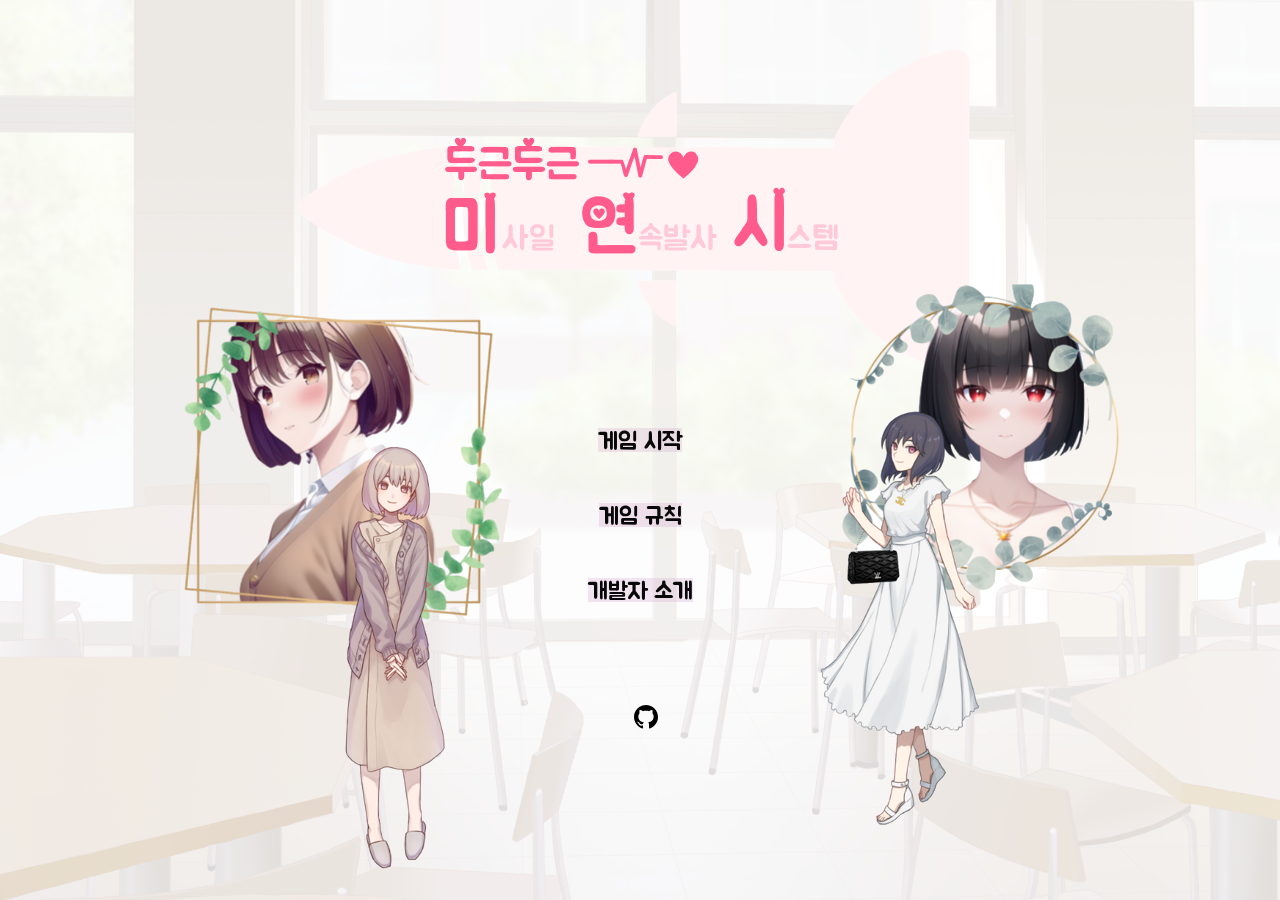
<file: index.html>
<!DOCTYPE html>
<html lang="en">
<head>
    <meta charset="UTF-8">
    <meta http-equiv="X-UA-Compatible" content="IE=edge">
    <meta name="viewport" content="width=device-width, initial-scale=1.0">
    <title>4조 - 두근 두근💓 미사일 연속 발사 시스템</title>
    <link rel="stylesheet" href="/static/css/style.css">
    <link rel="icon" href="/static/image/icon.png" />
</head>
<body>
    <header>
        <div class="logo">
          <a href="index.html"><img src="static/image/web/main-name.png"></a>
        </div>
      </header>
    <div class="container">
      <img src="static/image/web/main-background.png">
    </div>
    <div class="home-container">
      <!-- <div class="top"><img src="images/main-name.png"></div> -->
      <div class="middle">
        <a href="game.html"> 게임 시작 </a> </br></br></br>
        <a href="game-rule.html"> 게임 규칙</a> </br></br></br>
        <a href="about-us.html"> 개발자 소개</a> </br></br></br>
      </div>
      <div class="bottomleft"><a href="seulgi.html"><img src="static/image/web/main-seulgi.png"></a></div>
      <div class="bottomright"><a href="yujin.html"><img src="static/image/web/main-yujin.png"></a></div>
    </div>
    <footer>
        <div class="mis-foot">
          <a href="https://github.com/Team4-mini-project/doki-doki-mi-yeon-si"><img id="github" src="static/image/web/github.svg"></a>
        </div>
      </footer>
</body>
</html>
</file>
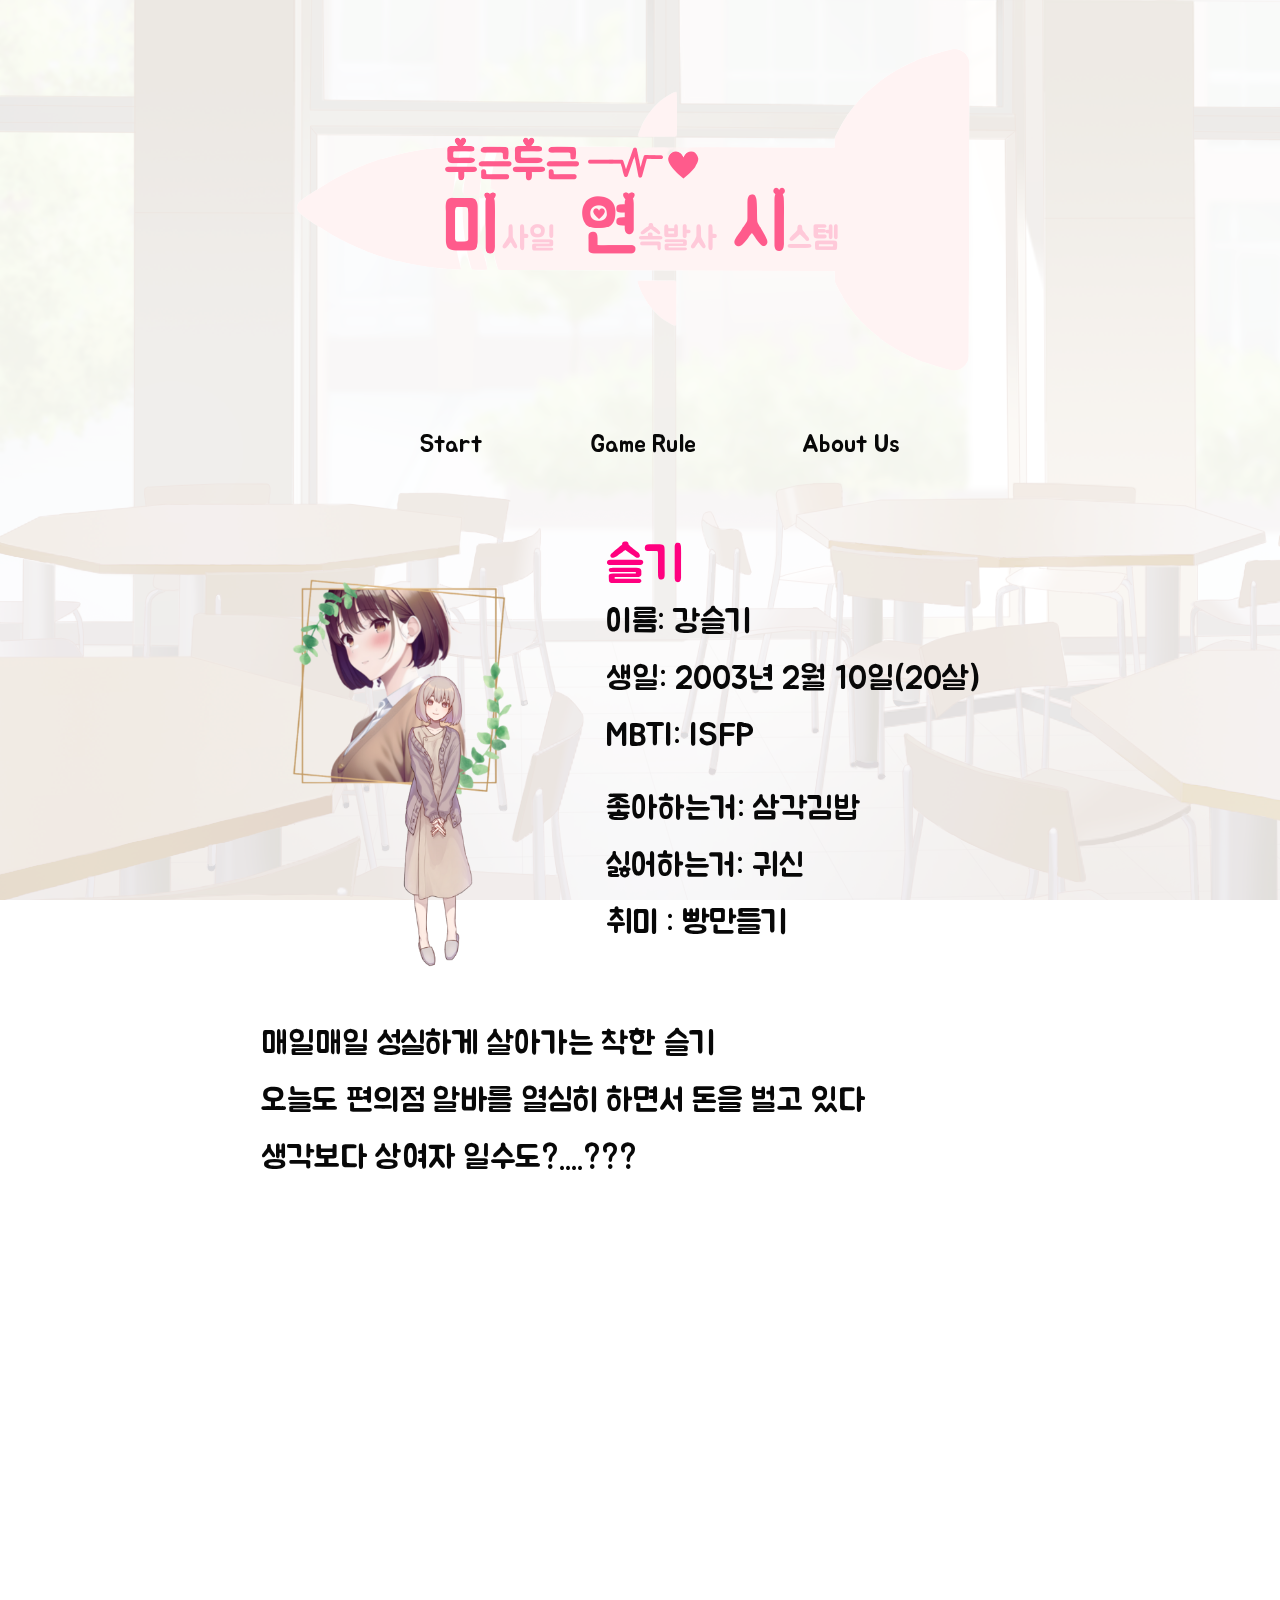
<file: seulgi.html>
<!DOCTYPE html>
<html lang="en">
<head>
  <meta charset="UTF-8">
  <meta http-equiv="X-UA-Compatible" content="IE=edge">
  <meta name="viewport" content="width=device-width, initial-scale=1.0">
  <title>4조 - 두근 두근💓 미사일 연속 발사 시스템</title>
  <link rel="stylesheet" href="/static/css/style.css">
  <link rel="icon" href="/static/image/icon.png" />
</head>
<body>
  <header>
    <div class="logo">
      <a href="index.html"><img src="static/image/web/main-name.png"></a>
    </div>
    
    <ul class="nav-items">
      <li><a href="game.html"> Start </a></li>
      <li><a href="game-rule.html"> Game Rule</a></li>
      <li><a href="about-us.html"> About Us</a></li>
    </ul>
</header>
<div class="container">
  <img src="static/image/web/main-background.png">
</div>

<div class="about-container">
  <div class="mis-character"><img src="static/image/web/main-seulgi.png"></div>
  <div class="subheader" style= " font-size:3em;  color:#FF007F;"> 슬기 </div><br>

    <div class="am-character">이름: 강슬기</div>
    <div class="am-character">생일: 2003년 2월 10일(20살)</div>
    <div class="am-character">MBTI: ISFP</div>
    <br>
    <div class="am-character">좋아하는거: 삼각김밥</div>
    <div class="am-character">싫어하는거: 귀신</div>
    <div class="am-character">취미 : 빵만들기</div>
    <br>
    </br>
    </br>
    </br>
    <div class="am-character">매일매일 성실하게 살아가는 착한 슬기</div>
    <div class="am-character">오늘도 편의점 알바를 열심히 하면서 돈을 벌고 있다</div>
    <div class="am-character">생각보다 상여자 일수도?....???</div>
    
    <br>
</div>
</body>
</html>
</file>
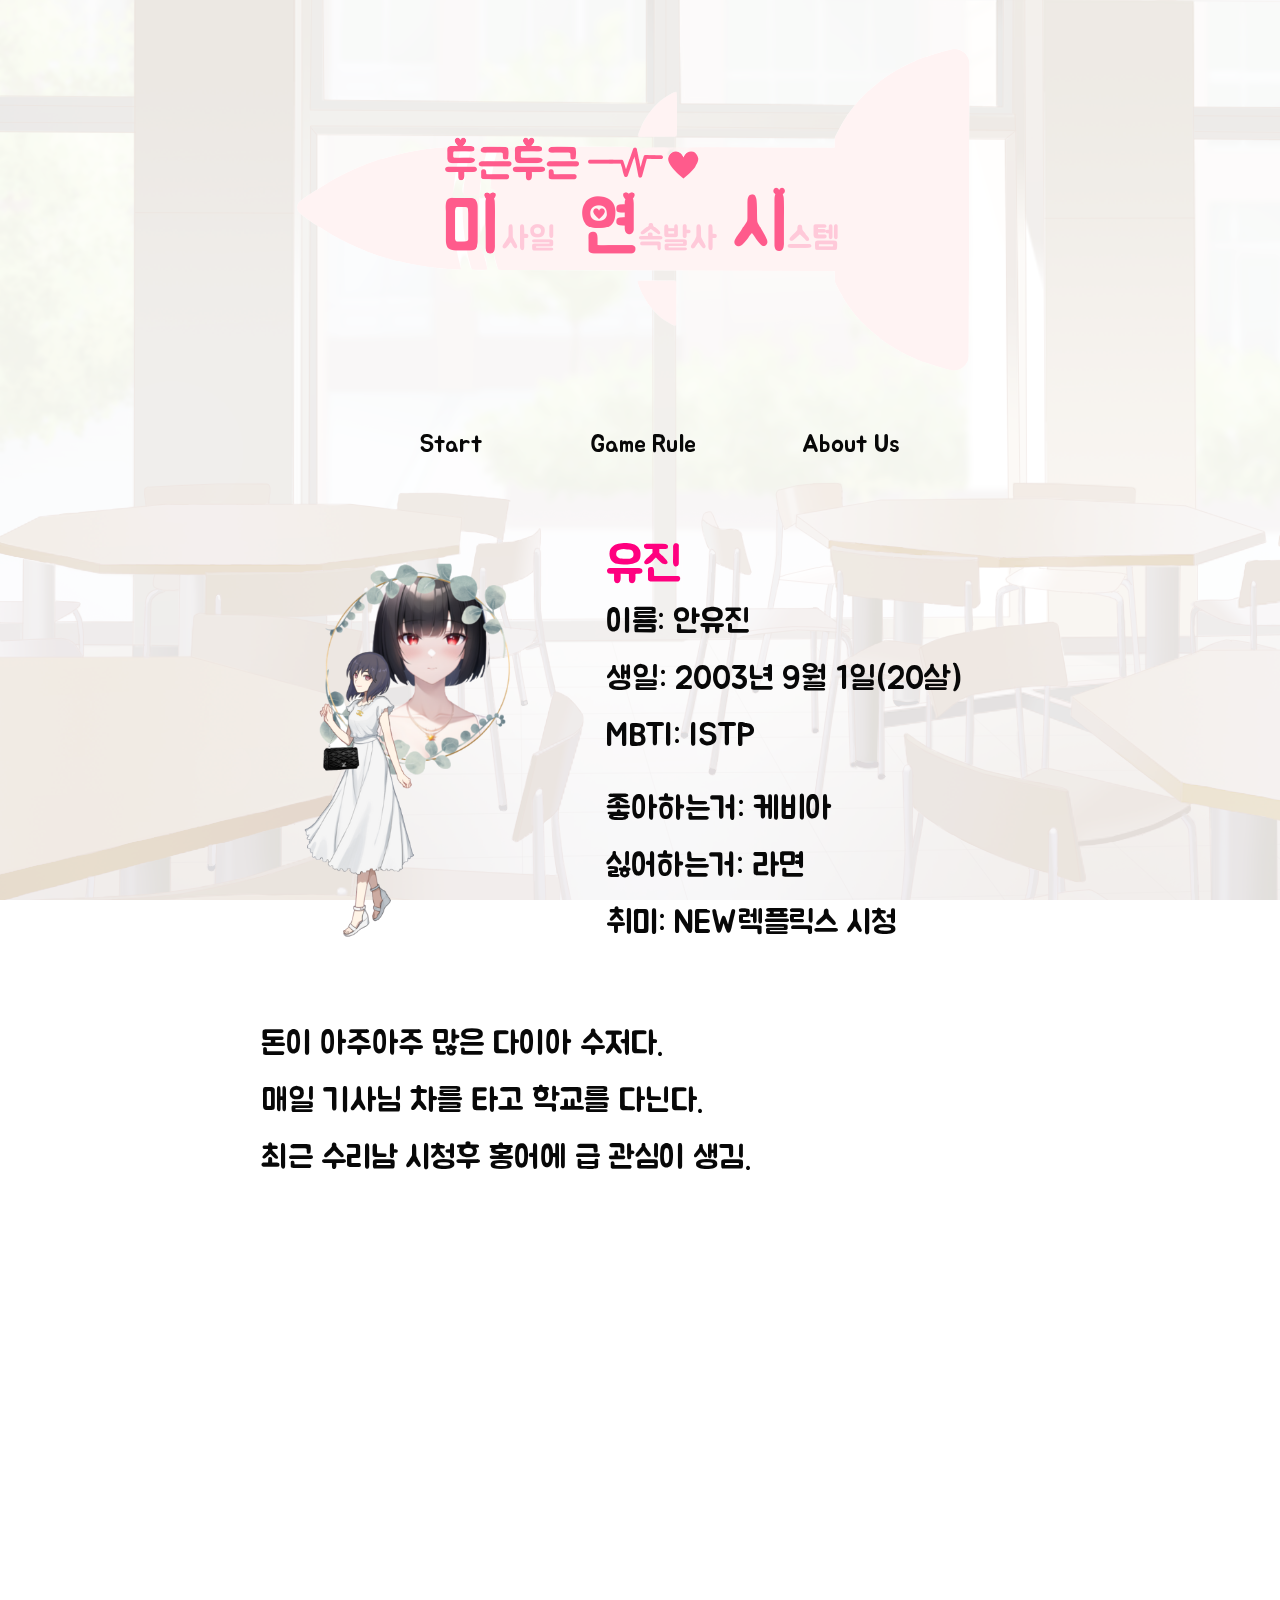
<file: yujin.html>
<!DOCTYPE html>
<html lang="en">
  <head>
    <meta charset="UTF-8">
    <meta http-equiv="X-UA-Compatible" content="IE=edge">
    <meta name="viewport" content="width=device-width, initial-scale=1.0">
    <title>4조 - 두근 두근💓 미사일 연속 발사 시스템</title>
    <link rel="stylesheet" href="/static/css/style.css">
    <link rel="icon" href="/static/image/icon.png" />
  </head>
<header>
    <div class="logo">
      <a href="index.html"><img src="static/image/web/main-name.png"></a>
    </div>
    
    <ul class="nav-items">
      <li><a href="game.html"> Start </a></li>
      <li><a href="game-rule.html"> Game Rule</a></li>
      <li><a href="about-us.html"> About Us</a></li>
    </ul>
</header>

<body>
    <div class="container">
      <img src="static/image/web/main-background.png">
    </div>

    <div class="about-container">
      <div class="mis-character"><img src="static/image/web/main-yujin.png"></div>
      <div class="subheader" style= " font-size:3em;  color:#FF007F;"> 유진 </div><br>
      
        <div class="am-character">이름: 안유진</div>
        <div class="am-character">생일: 2003년 9월 1일(20살)</div>
        <div class="am-character">MBTI: ISTP</div>
        <br>
        <div class="am-character">좋아하는거: 케비아</div>
        <div class="am-character">싫어하는거: 라면</div>
        <div class="am-character">취미: NEW렉플릭스 시청</div>
        <br>
      </br>
      </br>
      </br>
        <div class="am-character">돈이 아주아주 많은 다이아 수저다.</div>
        <div class="am-character">매일 기사님 차를 타고 학교를 다닌다.</div>
        <div class="am-character">최근 수리남 시청후 홍어에 급 관심이 생김.</div>
        <br>

        <!-- <div class="am-character"></div> -->
        <!-- <div class="bio">돈이 많고 , 이쁘다</div> -->
    </div>
</body>

</html>
</file>
<file: static/css/style.css>
@font-face {
  /* 애플산돌고딕 폰트 적용 */
  font-family: "SDGothic";
  src: url("BMJUA_ttf.ttf") format("truetype");
  font-weight: normal;
}

* {
  font-family: "SDGothic", serif;
  color: rgb(8, 8, 8);
}
:root {
  --backblack: rgba(207, 154, 200, 0.25);
  --backblackheavy: rgba(236, 185, 185, 0.4);
}
body {
  padding-bottom: 3.25em;
}

.logo {
  text-align: center;
  padding: 32px;
}
.logo a {
  text-decoration: none;
}

/* this stuff is the background */
.container {
  height: 100%;
  width: auto;
  position: fixed;
  margin: auto;
  left: 0;
  right: 0;
  top: 0;
  bottom: 0;
  overflow: hidden;
  z-index: -1;
}
.container div {
  position: absolute;
  border-radius: 50%;
  animation: gradient 4s infinite;
}
@keyframes gradient {
  70% {
    transform: scale(1.2) translate(50px);
  }
}
.container div:nth-child(1) {
  height: 80%;
  width: 80%;
  background-color: #c1cf80;
  left: -10%;
  top: -30%;
}
.container div:nth-child(2) {
  height: 100%;
  width: 100%;
  background-color: #da99d0;
  top: -30%;
  right: -40%;
  animation-delay: 2s;
}
.container div:nth-child(5) {
  height: 70%;
  width: 80%;
  background-color: #d3c99d;
  bottom: -15%;
  right: -20%;
  animation-delay: 0.3s;
}
.container div:nth-child(4) {
  height: 60%;
  width: 62%;
  background-color: #e27575;
  bottom: -20%;
  left: -12%;
  animation-delay: 1.2s;
}
.container div:nth-child(3) {
  height: 80%;
  width: 70%;
  background-color: #b8cf82;
  top: 10%;
  left: -15%;
  animation-delay: 1.5s;
}
.container:after {
  position: absolute;
  content: "";
  height: 100%;
  width: 100%;
  backdrop-filter: blur(150px);
}

/* Navigation Header */
.nav-items {
  list-style-type: none;
  text-align: center;
  padding-bottom: 32px;
}
.nav-items li {
  display: inline-block;
  padding: 0px 4vw;
  font-size: 1.5em;
}
.nav-items li a {
  text-decoration: none;
}
.nav-items li a:hover {
  text-shadow: 2px 2px 5px rgb(225, 0, 255);
}
.nav-items li a:active {
  /* the link you click will flash green for a moment before loading */
  color: rgb(225, 0, 255);
}
#active {
  /* which page you are actually on will be lit in green */
  color: rgb(225, 0, 255);
}

/* footer */
.mis-foot {
  font-size: 2em;
  text-align: center;
  position: relative;
  padding-top: 16px;
}
.mis-foot a {
  padding-left: 8px;
  bottom: 0em;
}
#github {
  padding-left: 4px;
}

/* Home Page / index.html */
.home-container {
  /* the container */
  position: relative;
  text-align: center;
  margin-left: auto;
  margin-right: auto;
  width: 100%;
  height: auto;
  margin-bottom: 17em;
}
.home-container img {
  /* roguePG image */
  width: 100%;
  height: auto;
}
.top {
  position: absolute;
  top: 0%;
  /* background-color: var(--backblackheavy); */
  width: 100%;
  padding-top: 1%;
  padding-bottom: 1%;
  font-size: 1.25em;
}
.middle {
  position: absolute;
  top: 30%;
  width: 100%;
  padding-top: 1%;
  padding-bottom: 10%;
  font-size: 1.5em;
}
.middle a {
  text-decoration: none;
  background-color: var(--backblack);
}
.middle a:hover {
  color: rgb(209, 154, 214);
}
.middle a:active {
  /* the link you click will flash green for a moment before loading */
  color: rgb(225, 0, 255);
}
#active {
  /* which page you are actually on will be lit in green */
  color: rgb(225, 0, 255);
}

.middleleft {
  position: absolute;
  top: 30%;
  width: 100%;
  padding-top: 1%;
  padding-bottom: 10%;
  font-size: 1.25em;
}
.middleleft a {
  text-decoration: none;
}
.middleleft a:hover {
  text-shadow: 2px 2px 5px rgb(225, 0, 255);
}
.middleleft a:active {
  /* the link you click will flash green for a moment before loading */
  color: rgb(225, 0, 255);
}
#active {
  /* which page you are actually on will be lit in green */
  color: rgb(225, 0, 255);
}

.middleright {
  position: absolute;
  top: 30%;
  width: 100%;
  padding-top: 1%;
  padding-bottom: 10%;
  font-size: 1.25em;
}
.middleright a {
  text-decoration: none;
}
.middleright a:hover {
  text-shadow: 2px 2px 5px rgb(225, 0, 255);
}
.middleright a:active {
  /* the link you click will flash green for a moment before loading */
  color: rgb(225, 0, 255);
}

.bottomleft {
  position: fixed;
  height: 70%;
  width: auto;
  margin: auto;
  bottom: 0.5em;
  left: 0.5em;
  /* background-color: var(--backblack); */
  font-size: 1.25em;
  padding: 1% 10%;
}
.bottomleft a {
  text-decoration: none;
}
.bottomleft:hover {
  text-shadow: 2px 2px 5px rgb(225, 0, 255);
}
.bottomleft:active {
  color: rgb(225, 0, 255);
}
.bottomleft a:active {
  /* the link you click will flash green for a moment before loading */
  color: rgb(225, 0, 255);
}
.bottomleft a:hover img {
  /* the link you click will flash green for a moment before loading */
  color: rgb(225, 0, 255);
  transform: scale(1.1);
  transition: all 0.2s linear;
}
.bottomleft a:not(:hover) img {
  transform: scale(1);
  transition: all 0.2s linear;
}

.bottomright {
  /* price */
  position: fixed;
  height: 70%;
  width: auto;
  margin: auto;
  bottom: 0.5em;
  right: 0.5em;
  /* background-color: var(--backblack); */
  font-size: 1.25em;
  padding: 1% 10%;
}
.bottomright a {
  text-decoration: none;
}
.bottomright:hover {
  text-shadow: 2px 2px 5px rgb(225, 0, 255);
}
.bottomright:active {
  color: rgb(225, 0, 255);
}
.bottomright a:hover img {
  /* the link you click will flash green for a moment before loading */
  color: rgb(225, 0, 255);
  transform: scale(1.1);
  transition: all 0.2s linear;
}
.bottomright a:not(:hover) img {
  transform: scale(1);
  transition: all 0.2s linear;
}
.bottomright img:active {
  /* the link you click will flash green for a moment before loading */
  color: rgb(225, 0, 255);
}
/* Shop / Store page */
.left-grid-container {
  display: inline-grid;
  margin-left: 10%;
  width: 48%;
  padding-bottom: 20px;
}
.right-grid-container {
  float: right;
  margin-right: 10%;
  width: 30%;
  padding-bottom: 100px;
}

.rpg-item {
  /* featured container */
  position: relative;
  text-align: center;
  margin-left: auto;
  margin-right: auto;
  width: 100%;
  height: auto;
}
.rpg-item img {
  /* roguepg image */
  width: 100%;
  height: auto;
}
.subheading {
  /* used for the subtitles Reviews and System Requirements on Store page */
  background-color: var(--backblackheavy);
  margin-top: 0.75em;
  padding-top: 1%;
  padding-bottom: 1%;
  font-size: 1.25em;
  text-align: center;
}
.description {
  background-color: var(--backblackheavy);
  padding-top: 1%;
  padding-bottom: 1%;
  font-size: 1.25em;
  text-align: center;
}
.game-description {
  background-color: var(--backblackheavy);
  padding-top: 1%;
  padding-bottom: 1%;
  font-size: 1.5em;
  text-align: center;
}
.game-description img {
  width: 70%;
  height: auto;
  padding-top: 1%;
  padding-bottom: 1%;
  padding-left: 5%;
  padding-right: 5%;
}
.game-description ul {
  text-align: start;
  padding-left: 20%;
}

.left-item {
  background-color: HSLA(0, 0%, 0%, 0.1);
}
.left-item h1 {
  font: 1.25em "Outfit", sans-serif;
  margin-left: 0.8em;
}
.left-item small {
  font: 0.625em "Outfit", sans-serif;
  font-weight: 100;
  float: right;
  margin-top: -2.75em;
  margin-right: 2.4em;
}
.left-item p {
  font: 0.75em "Outfit", sans-serif;
  font-weight: 300;
  margin: 0em 2em;
}
.left-item:nth-child(7) {
  padding-bottom: 20px;
}

.right-item p {
  font: 1em "Outfit", sans-serif;
  font-weight: 300;
  margin: 0.75em 1em;
}
.greentxt {
  font: 1em "Outfit", sans-serif;
  color: HSLA(130, 100%, 50%, 1);
  margin-left: 1em;
  margin-bottom: -0.75em;
}

/* About Character page */
.mis-character img {
  width: 35%;
  float: left;
  padding-right: 80px;
}
.am-character {
  font-size: 2em;
  margin-bottom: 24px;
}

/* Blog page */
.embed-container {
  margin-left: auto;
  margin-right: auto;
  width: 45%;
  height: 610px;
  overflow-y: auto;
  padding-bottom: 16px;
  border-radius: 15px;
}

/* About Us page */
.about-container {
  margin: 50px 20% 38vh 20%;
}
.subheader-us {
  font: 32px;
  text-align: center;
}
.mis-pic {
  width: 800px;
  height: 800px;
  margin: auto;
}
.mis-pic img {
  width: 800px;
  height: 800px;
  margin: auto;
}
.mis-developer {
  font: 32px "Outfit", sans-serif;
  text-align: center;
  margin-bottom: 58px;
}
.bio {
  font: 16px "Outfit", sans-serif;
  font-weight: 300;
}
.rule {
  font: 16px "Outfit", sans-serif;
  font-weight: 300;
}

/* Contact Us page */
.info {
  margin: 10%;
}
.info p {
  padding: 16px;
  font: 32px "Outfit", sans-serif;
  text-align: center;
}
</file>
